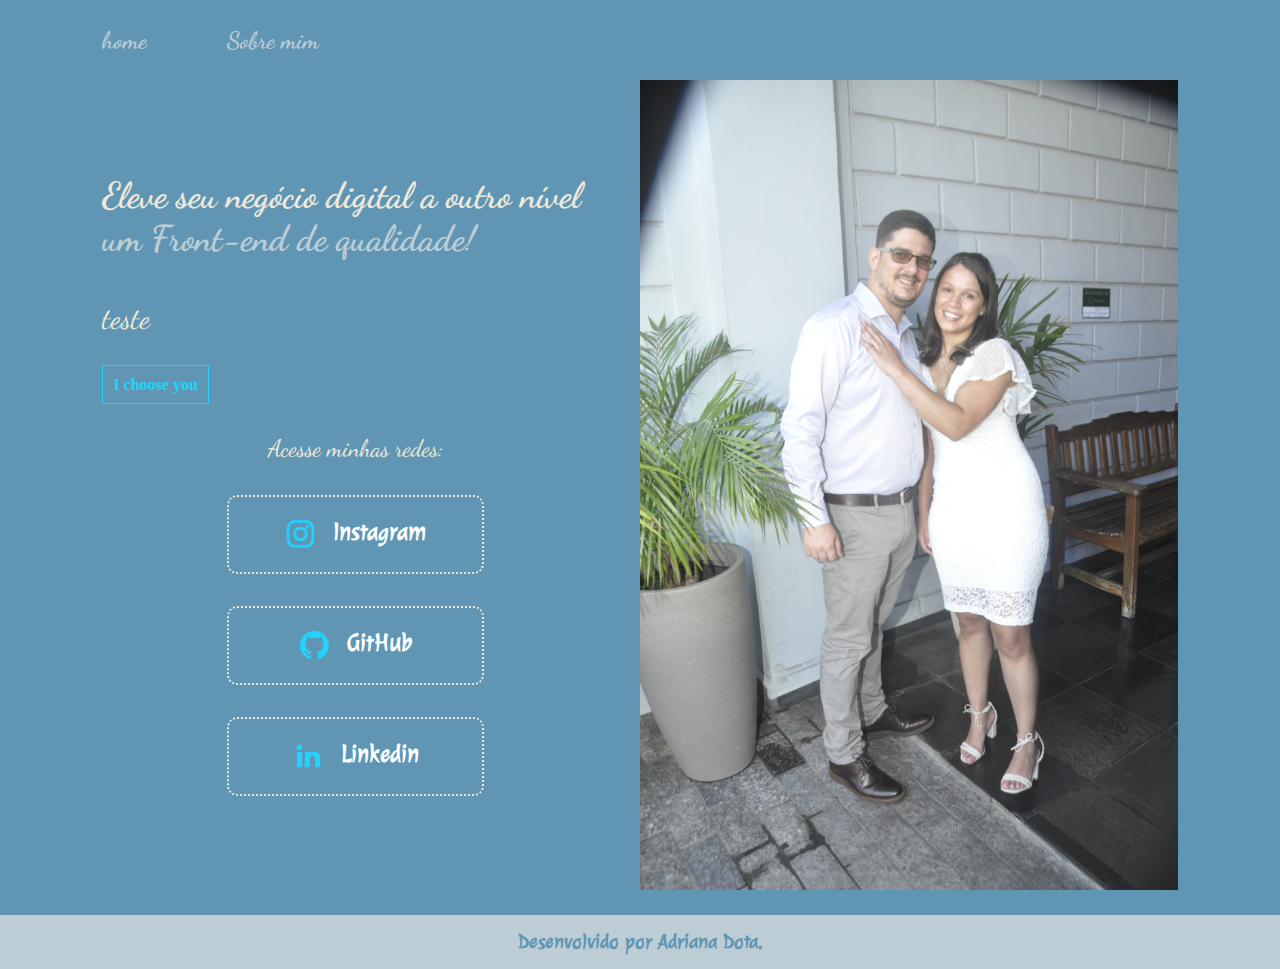
<file: index.html>
<!DOCTYPE html>
<html lang="pt-br">
<head>
    <meta charset="UTF-8">
    <meta http-equiv="X-UA-Compatible" content="IE=edge">
    <meta name="viewport" content="width=device-width, initial-scale=1.0">
    <title>Portfolio</title>
    <link rel="stylesheet" href="./styles/style.css">
</head>
<body>
    <header class="cabecalho">
        <nav class="cabecalho__menu">
            <a class="cabecalho__menu__link" href="index.html">home</a>
            <a class="cabecalho__menu__link" href="about.html">Sobre mim</a>
        </nav>
    </header>
    <main class="apresentacao">
        <section class="apresentacao__conteudo">
            <h1 class="apresentacao__conteudo__titulo">Eleve seu negócio digital a outro nível <strong class="destaque-titulo">um Front-end de qualidade!</strong></h1>
            <p class="apresentacao__conteudo__texto">teste</p>
            <p><span>I choose you</span></p>
            <div class="apresentacao__links">
                <h2 class="apresentacao__links__subtitulo">Acesse minhas redes:</h2>
            <a class= "apresentacao__links__navegacao" href="https://www.instagram.com/renato.dota/" target="_blank">
                <img src="./assets/instagram.png" alt="">
                Instagram
            </a>
            <a class= "apresentacao__links__navegacao" href="https://github.com/">
                <img src="./assets/github.png" alt="">
                GitHub
            </a>
            <a class= "apresentacao__links__navegacao" href="https://www.linkedin.com/">
                <img src="./assets/linkedin.png" alt="">
                Linkedin 
            </a>
        </div>
    </section>
        <img class="apresentacao__imagem" src="./assets/_DSC0040.JPG" alt="Foto Casamento"
       
        />
    </main>
    <footer class="rodape">
        <p>Desenvolvido por Adriana Dota.
        </p>
    </footer>
</body>
</html>
</file>
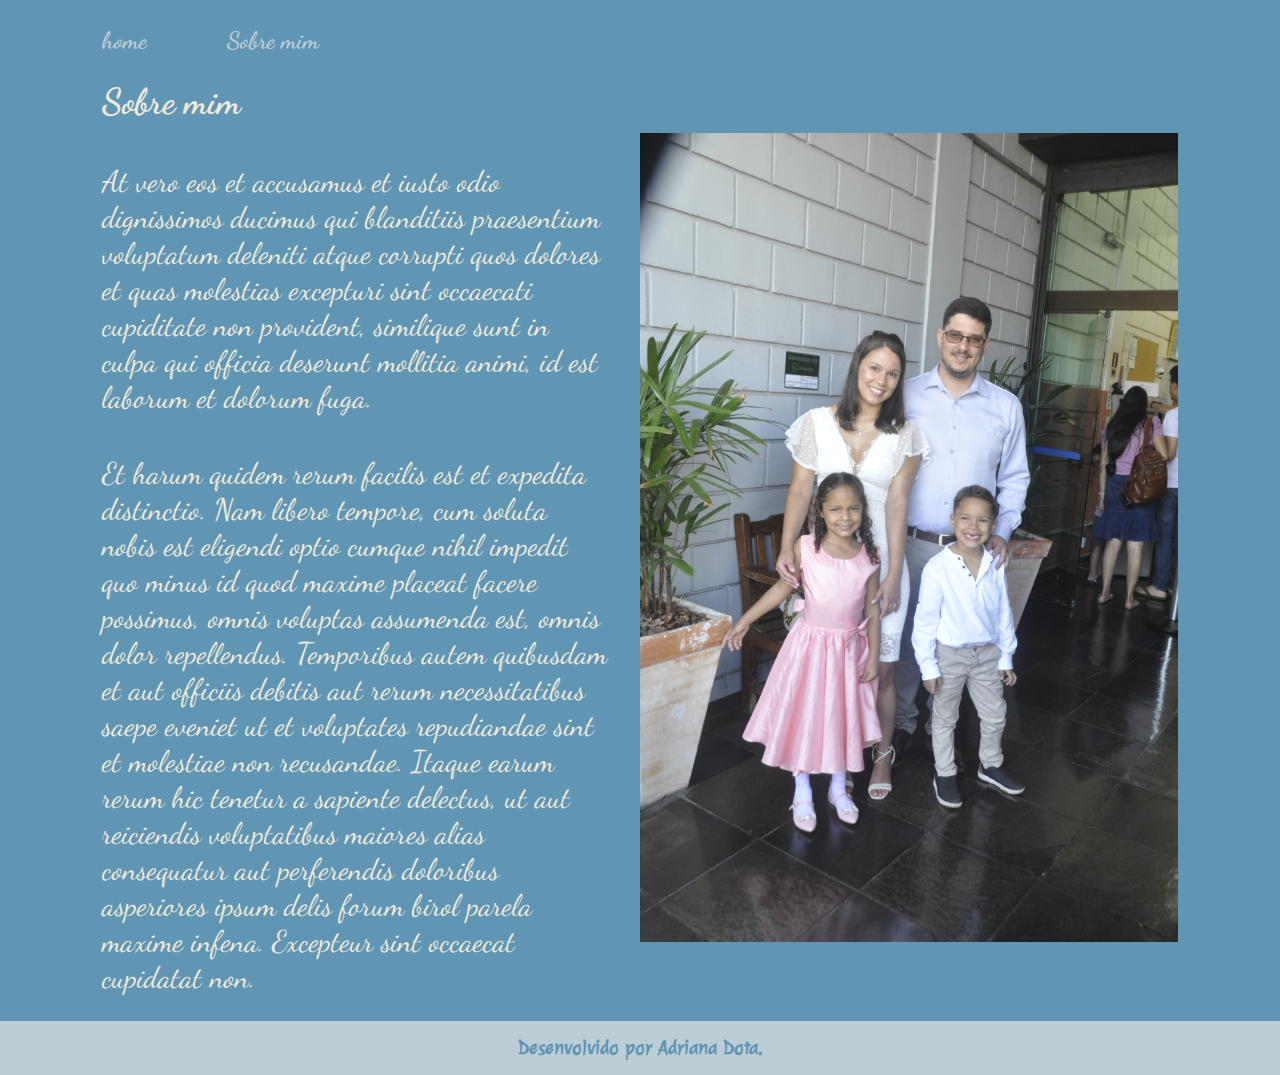
<file: about.html>
<!DOCTYPE html>
<html lang="pt-br">
<head>
    <meta charset="UTF-8">
    <meta http-equiv="X-UA-Compatible" content="IE=edge">
    <meta name="viewport" content="width=device-width, initial-scale=1.0">
    <title>Sobre mim</title>
    <link rel="stylesheet" href="./styles/style.css">
</head>
<body>
    <header class="cabecalho">
        <nav class="cabecalho__menu">
            <a class="cabecalho__menu__link" href="index.html">home</a>
            <a class="cabecalho__menu__link" href="about.html">Sobre mim</a>
        </nav>
    </header>

   <main class="apresentacao">
    <section class="apresentacao__conteudo">
        <h1 class="apresentacao__conteudo__titulo">Sobre mim</h1>
        <p class="apresentacao__conteudo__texto">At vero eos et accusamus et iusto odio dignissimos ducimus qui blanditiis praesentium voluptatum deleniti atque corrupti quos dolores et quas molestias excepturi sint occaecati cupiditate non provident, similique sunt in culpa qui officia deserunt mollitia animi, id est laborum et dolorum fuga.</p>
        <p class="apresentacao__conteudo__texto">Et harum quidem rerum facilis est et expedita distinctio. Nam libero tempore, cum soluta nobis est eligendi optio cumque nihil impedit quo minus id quod maxime placeat facere possimus, omnis voluptas assumenda est, omnis dolor repellendus. Temporibus autem quibusdam et aut officiis debitis aut rerum necessitatibus saepe eveniet ut et voluptates repudiandae sint et molestiae non recusandae. Itaque earum rerum hic tenetur a sapiente delectus, ut aut reiciendis voluptatibus maiores alias consequatur aut perferendis doloribus asperiores ipsum delis forum birol parela maxime infena. Excepteur sint occaecat cupidatat non.</p>
    </section>
    <img class="apresentacao__imagem" src="./assets/_DSC0030.JPG" alt="Foto casamento">

    
   </main>


    <footer class="rodape">
        <p>Desenvolvido por Adriana Dota.</p>
    </footer>
</body>
</html>
</file>
<file: styles/style.css>
@import url('https://fonts.googleapis.com/css2?family=Dancing+Script&family=Julee&display=swap');

:root {
    --cor-primaria: #6096B4;
    --cor-secundaria: #EEE9DA;
    --cor-terciaria: #BDCDD6;
    --cor-hover: #93BFCF;

    --fonte-primaria: 'Dancing Script', cursive;
    --fonte-secundaria: 'Julee', cursive;
}

* {
    margin: 0;
    padding: 0;
    border: 0;
    content: 0;
}


body {
    /* height: 100vh; */
    box-sizing: border-box;
    background-color: var(--cor-primaria);
    color: var(--cor-secundaria);

}

.cabecalho {
    padding: 2% 0% 0% 8%;
}


.cabecalho__menu {
    display: flex;
    gap: 80px;
}

.cabecalho__menu__link {
    font-family: var(--fonte-primaria);
    font-size: 1.5rem;
    font-weight: 600;
    color: var(--cor-terciaria);
    text-decoration: none;

}



.apresentacao {
    padding: 2% 8%;
    display: flex;
    align-items: center;
    justify-content: space-between;
    gap: 32px;
}

.apresentacao__conteudo {
    width: 50%;
    display: flex;
    flex-direction: column;
    gap: 40px;

}

.apresentacao__conteudo__titulo {
    font-size: 2.25rem;
    font-family: var(--fonte-primaria);
}


.destaque-titulo {
    color: var(--cor-terciaria);
}

.apresentacao__conteudo__texto {
    font-size: 1.87rem;
    font-family: var(--fonte-primaria);
    font-weight: 100;

}

.apresentacao__links {
    display: flex;
    flex-direction: column;
    justify-content: space-between;
    align-items: center;
    gap: 32px;
}


.apresentacao__links__subtitulo {
    font-family: var(--fonte-primaria);
    font-weight: 400;
    font-size: 24px;

}

.apresentacao__links__navegacao {
    /* background-color: #22D4FD; */
    display: flex;
    justify-content: center;
    gap: 16px;
    border: 2px dotted var(--cor-secundaria);
    width: 50%;
    text-align: center;
    border-radius: 10px;
    font-size: 1.5rem;
    font-weight: 600;
    padding: 21.5px 0;
    color: white;
    font-family: var(--fonte-secundaria);
    text-decoration: none;

}

.apresentacao__links__link:hover {
    background-color: var(--cor-hover);
}


.apresentacao__imagem {
    width: 50%;
}

.rodape {
    padding: 15px;
    font-size: 1.25rem;
    color: var(--cor-primaria);
    background-color: var(--cor-terciaria);
    /* display: flex;
    justify-content: center; */
    text-align: center;
    font-family: var(--fonte-secundaria);
    font-weight: 400;

}

p {
    font-weight: bold;
}

span {
    color: #22D4FD;
    border: 1px solid #22D4FD;
    padding: 10px;
}


@media(max-width: 1200px) {

    .cabecalho {
        padding: 10%;
    }

    .cabecalho__menu {
        justify-content: center;
    }

    .apresentacao {
        flex-direction: column-reverse;
        padding: 5%;

    }

    .apresentacao__conteudo{
        width: auto;
    }

}
</file>
